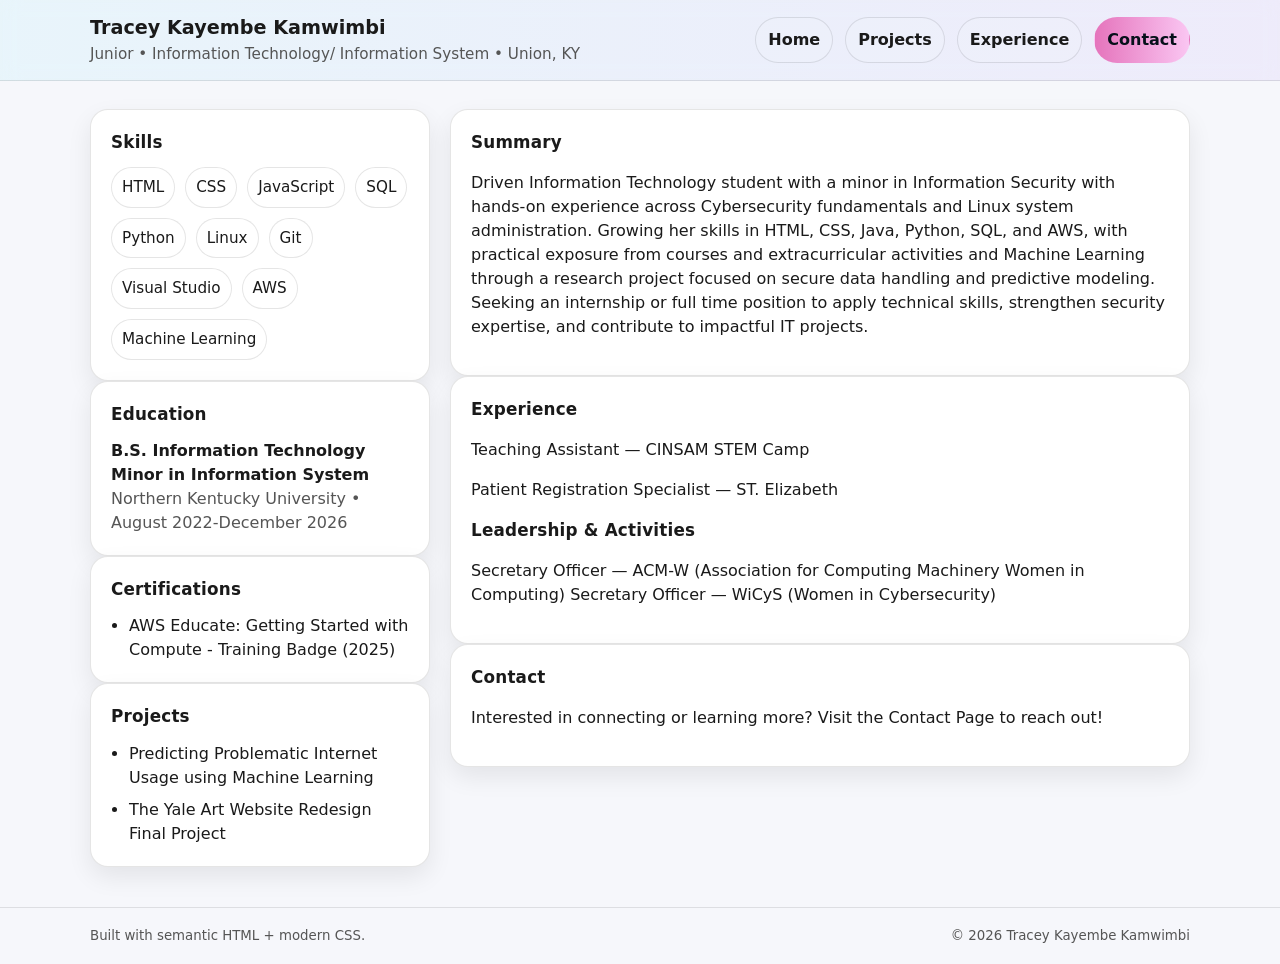
<file: index.html>
<!DOCTYPE html>
<!--
Site Map: index.html -> projects.html, experience.html, contact.html
Nav: same links on every page (no #anchors)
Home previews: short versions; other pages are expanded
-->

<!doctype html>
<html lang="en">
<head>
  <meta charset="utf-8" />
  <meta name="viewport" content="width=device-width, initial-scale=1" />
  <title>Tracey Kayembe Kamwimbi— Resume</title>
  <meta name="description" content="Resume of Tracey Kayembe Kamwimbi — Software Developer Student" />
  <link rel="stylesheet" href="styles.css" />
</head>
<body>
  <a class="skip-link" href="content.html">Skip to content</a>

  <header class="topbar">
    <div class="container topbar__inner">
      <div class="identity">
        <div>
          <h1 class="name">Tracey Kayembe Kamwimbi</h1>
          <p class="headline">Junior • Information Technology/ Information System • Union, KY</p>
        </div>
      </div>

      <nav class="actions" aria-label="Primary">
        <a class="btn" href="index.html">Home</a>
        <a class="btn" href="projects.html">Projects</a>
        <a class="btn" href="experience.html">Experience</a>
        <a class="btn btn--primary" href="contact.html">Contact</a>
      </nav>
    </div>
  </header>

  <main id="content" class="container layout">
    <!-- Left column -->
    <aside class="sidebar">
    

      <section class="card">
        <h2 class="section-title">Skills</h2>
        <div class="chips" role="list" aria-label="Skill tags">
          <span class="chip" role="listitem">HTML</span>
          <span class="chip" role="listitem">CSS</span>
          <span class="chip" role="listitem">JavaScript</span>
          <span class="chip" role="listitem">SQL</span>
          <span class="chip" role="listitem">Python</span>
          <span class="chip" role="listitem">Linux</span>
          <span class="chip" role="listitem"> Git</span>
          <span class="chip" role="listitem"> Visual Studio</span>
          <span class="chip" role="listitem"> AWS</span>
          <span class="chip" role="listitem"> Machine Learning</span>
        
        </div>
      </section>

      <section class="card">
        <h2 class="section-title">Education</h2>
        <div class="stack">
          <div>
            <p class="strong">B.S. Information Technology</p>
            <p class="strong">Minor in Information System</p>
            <p class="muted">Northern Kentucky University • August 2022-December 2026</p>
          </div>
        </div>
      </section>

      <section class="card">
        <h2 class="section-title">Certifications</h2>
        <ul class="bullets">
          <li>AWS Educate: Getting Started with Compute - Training Badge (2025)</li>
        </ul>
      </section>

<div class="main">
      <section class="card">
       <h2 class="section-title">Projects</h2>
          <ul class="bullets">
            <li>Predicting Problematic Internet Usage using Machine Learning</li>
            <li>The Yale Art Website Redesign Final Project</li>
          </ul>
      </section>
    </div>
    </aside>

    <!-- Right column -->
    <div class="main">
      <section class="card">
        <h2 class="section-title">Summary</h2>
        <p>
          Driven Information Technology student with a minor in Information Security with hands-on experience across Cybersecurity fundamentals and Linux system administration.
          Growing her skills in HTML, CSS, Java, Python, SQL, and AWS, with practical exposure from courses and extracurricular activities and Machine Learning through a research project focused on secure data handling and predictive modeling.  
          Seeking an internship or full time position to apply technical skills, strengthen security expertise, and contribute to impactful IT projects. 
        </p>
      </section>

      <div class="main">
      <section class="card">
        <h2 class="section-title">Experience</h2>
        <p>Teaching Assistant — CINSAM STEM Camp</p>
        <p>Patient Registration Specialist — ST. Elizabeth</p>
        <h2 class="section-title">Leadership & Activities</h2>
        <p>
          Secretary Officer — ACM-W (Association for Computing Machinery Women in Computing)
          Secretary Officer — WiCyS (Women in Cybersecurity)
        </p>
        </section>
         <div class="main">
      <section class="card">
        <h2 class="section-title">Contact</h2>
        <p>Interested in connecting or learning more? Visit the <a href="contact.html">Contact Page</a> to reach out!
        </p>
      </section>
    </div>
    </div>
  
  </main>
  <footer class="footer">
    <div class="container footer__inner">
      <small class="muted">Built with semantic HTML + modern CSS.</small>
      <small class="muted">© 2026 Tracey Kayembe Kamwimbi</small>
    </div>
  </footer>
</body>
</html>
</file>
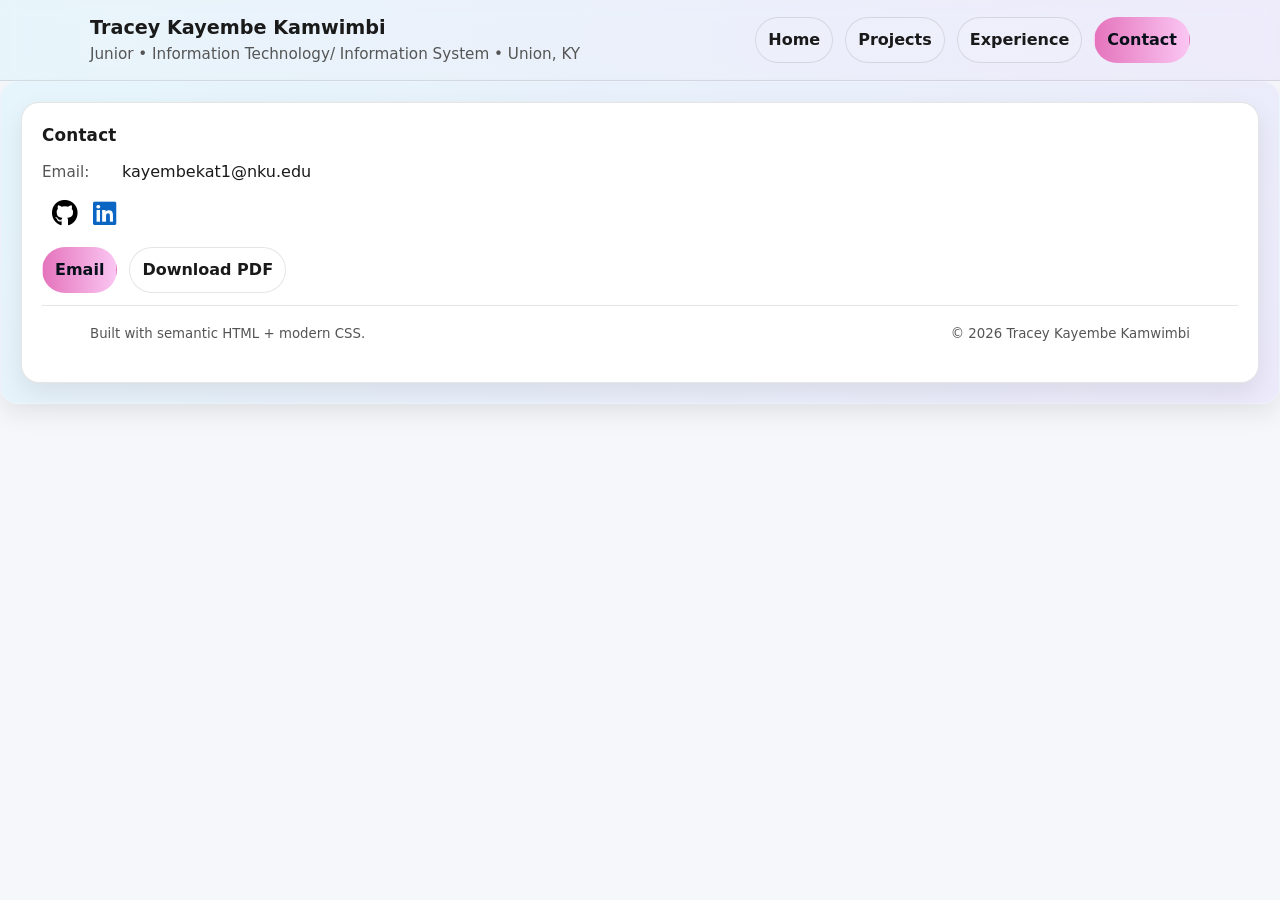
<file: contact.html>
<!doctype html>
<html lang="en">
  <head>
  <meta charset="utf-8" />
  <meta name="viewport" content="width=device-width, initial-scale=1" />
  <title>Tracey Kayembe Kamwimbi— Resume</title>
  <meta name="description" content="Resume of Tracey Kayembe Kamwimbi — Software Developer Student" />
  <link rel="stylesheet" href="styles.css" />
<link
  rel="stylesheet"
  href="https://cdnjs.cloudflare.com/ajax/libs/font-awesome/6.5.1/css/all.min.css"
/>
<link
  rel="stylesheet" <link href="https://cdnjs.cloudflare.com/ajax/libs/font-awesome/6.0.0-beta3/css/all.min.css" />
</head>
 <header class="topbar">
    <div class="container topbar__inner">
      <div class="identity">
        <div>
          <h1 class="name">Tracey Kayembe Kamwimbi</h1>
          <p class="headline">Junior • Information Technology/ Information System • Union, KY</p>
        </div>
      </div>

      <nav class="actions" aria-label="Primary">
        <a class="btn" href="index.html">Home</a>
        <a class="btn" href="projects.html">Projects</a>
        <a class="btn" href="experience.html">Experience</a>
        <a class="btn btn--primary" href="contact.html">Contact</a>
      </nav>
    </div>
  </header>
    <section id="contact" class="card callout">
      <section class="card">
        <h2 class="section-title">Contact</h2>
        <ul class="list">
          <li><span class="label">Email: </span><a href="mailto:kayembekat1@nku.edu">kayembekat1@nku.edu</a></li>
          <li><a href="https://github.com/Ktracey1" target="_blank" aria-label="GitHub" class="icon-link"><i class="fa-brands fa-github"></i></a>
          <a href="https://www.linkedin.com/in/tracey-kayembe-kamwimbi-a791ba24b/" target="_blank" aria-label="LinkedIn" class="icon-link"> <i class="fa-brands fa-linkedin"></i></a> </li>

</a>

        </ul>
        <div class="callout__actions">
          <a class="btn btn--primary" href="mailto:kayembekat1@nku.edu">Email</a>
          <a class="btn" href="Tracey_Kamwimbi_Resume.docx" download aria-label="Download PDF">Download PDF</a>
        </div>
         <footer class="footer">
    <div class="container footer__inner">
      <small class="muted">Built with semantic HTML + modern CSS.</small>
      <small class="muted">© 2026 Tracey Kayembe Kamwimbi</small>
    </div>
  </footer>
      </section>
</file>
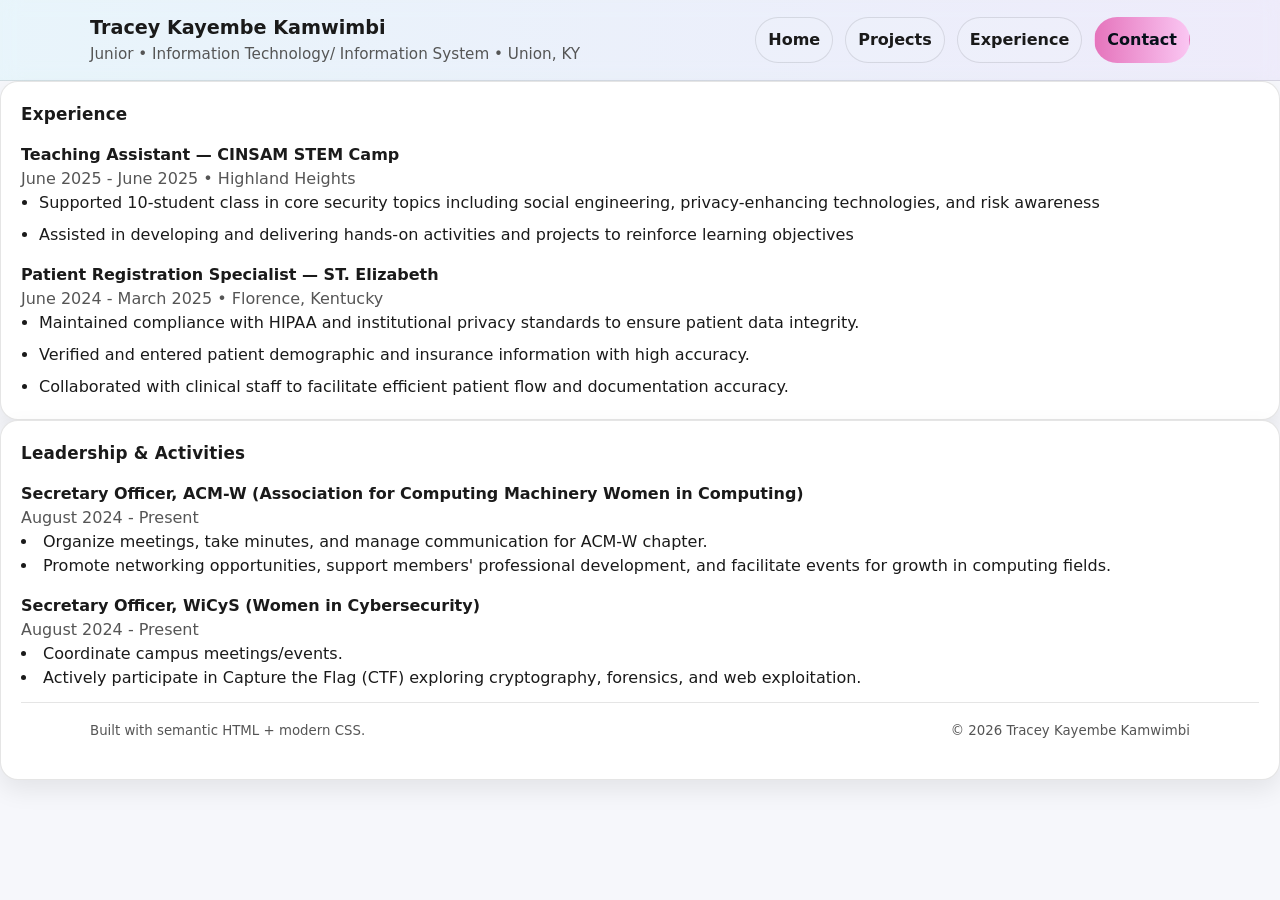
<file: experience.html>
<!doctype html>
<html lang="en">
  <head>
  <meta charset="utf-8" />
  <meta name="viewport" content="width=device-width, initial-scale=1" />
  <title>Tracey Kayembe Kamwimbi— Resume</title>
  <meta name="description" content="Resume of Tracey Kayembe Kamwimbi — Software Developer Student" />
  <link rel="stylesheet" href="styles.css" />
</head>
 <header class="topbar">
    <div class="container topbar__inner">
      <div class="identity">
        <div>
          <h1 class="name">Tracey Kayembe Kamwimbi</h1>
          <p class="headline">Junior • Information Technology/ Information System • Union, KY</p>
          </div>
      </div>

      <nav class="actions" aria-label="Primary">
        <a class="btn" href="index.html">Home</a>
        <a class="btn" href="projects.html">Projects</a>
        <a class="btn" href="experience.html">Experience</a>
        <a class="btn btn--primary" href="contact.html">Contact</a>
      </nav>
    </div>
  </header>
    <section id="experience" class="card">
        <div class="section-header">
          <h2 class="section-title">Experience</h2>
        </div>
        <article class="timeline-item">
          <div class="timeline-item__meta">
            <h3 class="timeline-item__title">Teaching Assistant — CINSAM STEM Camp</h3>
            <p class="muted">June 2025 - June 2025 • Highland Heights</p>
          </div>
          <ul class="bullets">
            <li>Supported 10-student class in core security topics including social engineering, privacy-enhancing technologies, and risk awareness</li>
            <li>Assisted in developing and delivering hands-on activities and projects to reinforce learning objectives</li>
          </ul>
        </article>

          <article class="timeline-item">
          <div class="timeline-item__meta">
            <h3 class="timeline-item__title">Patient Registration Specialist — ST. Elizabeth</h3>
            <p class="muted">June 2024 - March 2025 • Florence, Kentucky</p>
          </div>
          <ul class="bullets">
            <li>Maintained compliance with HIPAA and institutional privacy standards to ensure patient data integrity.</li>
            <li>Verified and entered patient demographic and insurance information with high accuracy. </li>
            <li>Collaborated with clinical staff to facilitate efficient patient flow and documentation accuracy.</li>
          </ul>
        </article>
      </section>

     <section id="experience" class="card">
        <div class="section-header">
          <h2 class="section-title">Leadership & Activities </h2>
        </div>
        <article class="timeline-item">
          <div class="timeline-item__meta">
            <h3 class="timeline-item__title">Secretary Officer, ACM-W (Association for Computing Machinery Women in Computing)</h3>
          <p class="muted">August 2024 - Present </p>
          <li>Organize meetings, take minutes, and manage communication for ACM-W chapter.</li>

          <li>Promote networking opportunities, support members' professional development, and facilitate events for growth in computing fields.</li>
         <article class="timeline-item">
          <div class="timeline-item__meta">
            <h3 class="timeline-item__title">Secretary Officer, WiCyS (Women in Cybersecurity)</h3>
          <p class="muted">August 2024 - Present </p>
          <li>Coordinate campus meetings/events.</li>
          <li>Actively participate in Capture the Flag (CTF) exploring cryptography,
            forensics, and web exploitation. </li>
        </ul>
         <footer class="footer">
    <div class="container footer__inner">
      <small class="muted">Built with semantic HTML + modern CSS.</small>
      <small class="muted">© 2026 Tracey Kayembe Kamwimbi</small>
    </div>
  </footer>
      </section>
</file>
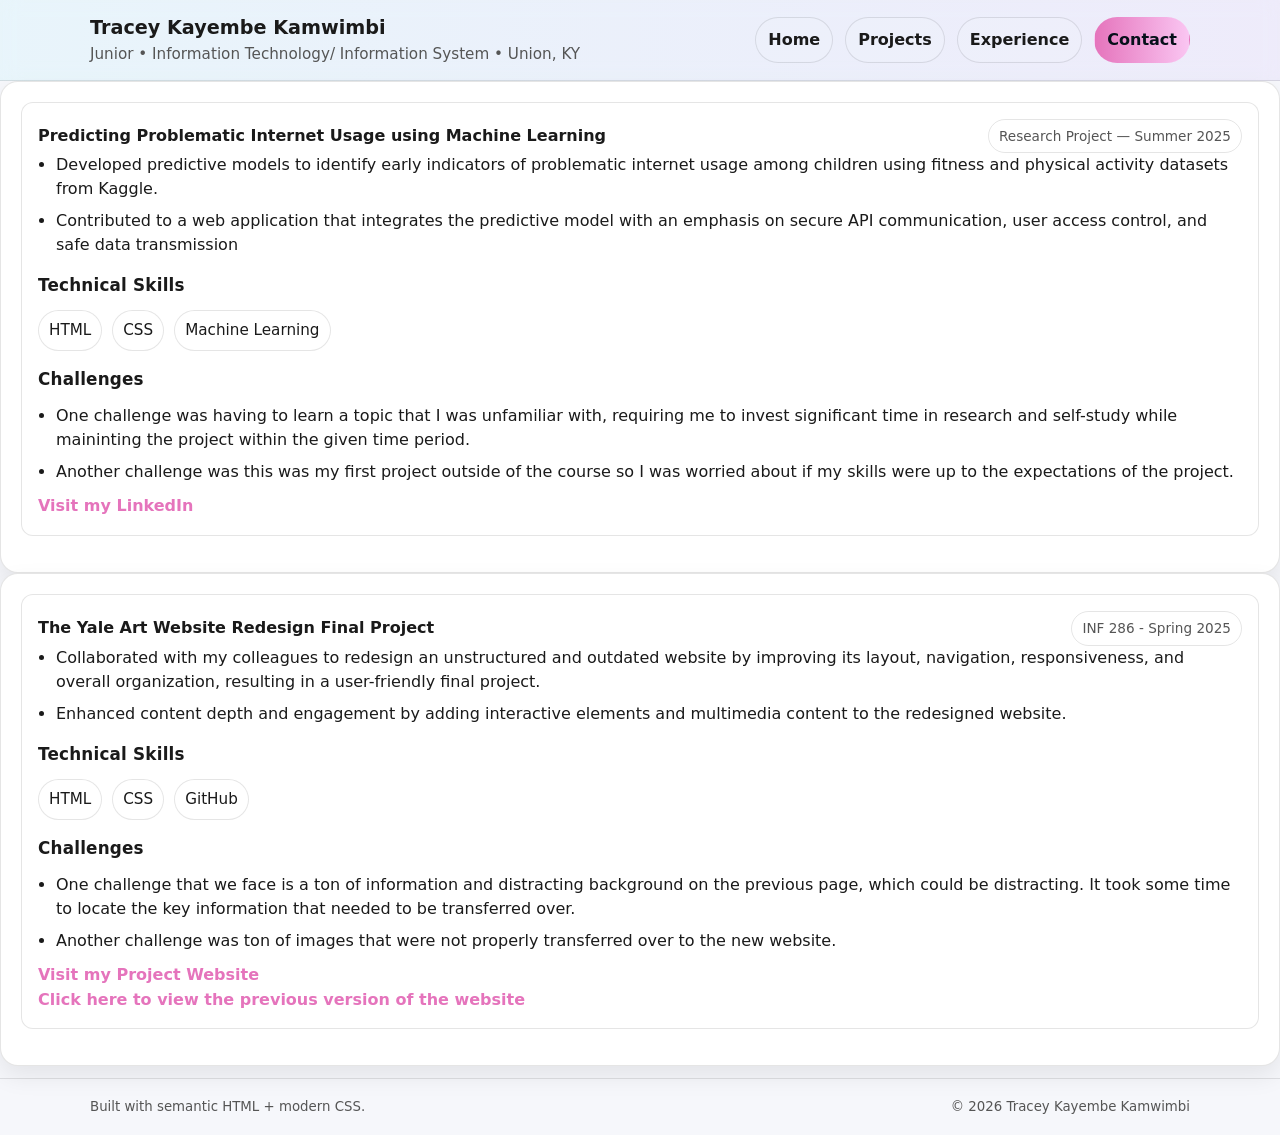
<file: projects.html>
<!doctype html>
<html lang="en">
  <head>
  <meta charset="utf-8" />
  <meta name="viewport" content="width=device-width, initial-scale=1" />
  <title>Tracey Kayembe Kamwimbi— Resume</title>
  <meta name="description" content="Resume of Tracey Kayembe Kamwimbi — Software Developer Student" />
  <link rel="stylesheet" href="styles.css" />
</head>
 <header class="topbar">
    <div class="container topbar__inner">
      <div class="identity">
        <div>
          <h1 class="name">Tracey Kayembe Kamwimbi</h1>
          <p class="headline">Junior • Information Technology/ Information System • Union, KY</p>
        </div>
      </div>

      <nav class="actions" aria-label="Primary">
        <a class="btn" href="index.html">Home</a>
        <a class="btn" href="projects.html">Projects</a>
        <a class="btn" href="experience.html">Experience</a>
        <a class="btn btn--primary" href="contact.html">Contact</a>
      </nav>
    </div>
  </header>
    <section id="projects" class="card">
        <div class="section-header">
          <article class="project">
            <div class="project__top">
              <h2 class="project__title">Predicting Problematic Internet Usage using Machine Learning</h2>
              <span class="pill">Research Project — Summer 2025 </span>
            </div>
            <ul class="bullets">
              <li>Developed predictive models to identify early indicators of problematic internet 
              usage among children using fitness and physical activity datasets from Kaggle.</li>
              <li>Contributed to a web application that integrates the predictive model with an emphasis
              on secure API communication, user access control, and safe data transmission</li>
            </ul>
                <p>  </p>
        <h3 class="section-title">Technical Skills</h3>
        <div class="chips" role="list" aria-label="Skill tags">
          <span class="chip" role="listitem">HTML</span>
          <span class="chip" role="listitem">CSS</span>
          <span class="chip" role="listitem">Machine Learning</span>
        </div>
            <p>  </p>
        <h3 class="section-title"> Challenges</h3> 
          <ul class="bullets">
              <li>One challenge was having to learn a topic that I was unfamiliar with, requiring me to invest significant time in research and self-study while maininting the project within the given time period.</li>
              <li>Another challenge was this was my first project outside of the course so I was worried about if my skills were up to the expectations of the project. </li>
            </ul>
            <div class="project__links">
              <a class="link" href="https://www.linkedin.com/feed/update/urn:li:activity:7366873016921751552/">Visit my LinkedIn </a>
            </div>
          </article>
        </div>
    </section>        
    <section id="projects" class="card">
    <div class="section-header">
          <article class="project">
            <div class="project__top">
              <h2 class="project__title">The Yale Art Website Redesign Final Project </h2>
              <span class="pill">INF 286 - Spring 2025 </span>
            </div>
            <ul class="bullets">
              <li>Collaborated with my colleagues to redesign an unstructured and outdated website by improving its layout, navigation, responsiveness, and overall organization, resulting in a user-friendly final project. </li>
              <li>Enhanced content depth and engagement by adding interactive elements and multimedia content to the redesigned website.</li>
            </ul>
                <p>  </p>
        <h3 class="section-title">Technical Skills</h2>
        <div class="chips" role="list" aria-label="Skill tags">
          <span class="chip" role="listitem">HTML</span>
          <span class="chip" role="listitem">CSS</span>
          <span class="chip" role="listitem">GitHub</span>
        </div>
    <p>  </p>
         <h3 class="section-title"> Challenges</h3> 
          <ul class="bullets">
              <li>One challenge that we face is a ton of information and distracting background on the previous page, which could be distracting. It took some time to locate the key information that needed to be transferred over.</li>
              <li>Another challenge was ton of images that were not properly transferred over to the new website.</li>
            </ul>
    
          <div class="project__links">
              <a class="link" href="https://david8263.github.io/yale-art-redesign/webpage/home.html">Visit my Project Website </a>
              </div>
              <div>
              <a class="link" href="https://www.art.yale.edu/">Click here to view the previous version of the website</a>
          </div>
        </div>
        </article>
        </section>

         <footer class="footer">
    <div class="container footer__inner">
      <small class="muted">Built with semantic HTML + modern CSS.</small>
      <small class="muted">© 2026 Tracey Kayembe Kamwimbi</small>
    </div>
  </footer>
      </section>
</file>
<file: styles.css>
/* =========================================================
   Modern Resume (HTML + CSS) — responsive, print-friendly
   ========================================================= */

/* 1) CSS Reset (lightweight) */
*,
*::before,
*::after { box-sizing: border-box; }

html, body { height: 100%; }

body {
  margin: 0;
  font-family: system-ui, -apple-system, Segoe UI, Roboto, Arial, sans-serif;
  line-height: 1.5;
  color: var(--text);
  background: var(--bg);
}

/* 2) Theme tokens (CSS variables) */
:root {
  --bg: #0b1220;
  --panel: rgba(255,255,255,0.06);
  --panel-strong: rgba(255,255,255,0.10);
  --text: rgba(255,255,255,0.92);
  --muted: rgba(255,255,255,0.72);
  --border: rgba(255,255,255,0.12);
  --shadow: 0 10px 30px rgba(0,0,0,0.25);

  --accent: #6ee7ff;
  --accent-2: #a78bfa;

  --radius: 18px;
  --radius-sm: 12px;

  --space-1: 8px;
  --space-2: 12px;
  --space-3: 16px;
  --space-4: 20px;
  --space-5: 28px;

  --max: 1100px;
}

/* Optional: prefers-color-scheme light */
@media (prefers-color-scheme: light) {
  :root {
    --bg: #f6f7fb;
    --panel: #ffffff;
    --panel-strong: #ffffff;
    --text: #1a1a1a;
    --muted: #555;
    --border: rgba(0,0,0,0.10);
    --shadow: 0 10px 25px rgba(0,0,0,0.08);
    --accent: #E574BC;
    --accent-2: #FAC6F2;
  }
}

/* 3) Layout helpers */
.container {
  width: min(var(--max), calc(100% - 32px));
  margin: 0 auto;
}

.layout {
  display: grid;
  grid-template-columns: 340px 1fr;
  gap: var(--space-4);
  padding: var(--space-5) 0;
}

@media (max-width: 900px) {
  .layout {
    grid-template-columns: 1fr;
  }
}

/* 4) Accessibility helpers */
.skip-link {
  position: absolute;
  left: -999px;
  top: 8px;
  padding: 10px 12px;
  background: var(--panel-strong);
  color: var(--text);
  border-radius: 10px;
  border: 1px solid var(--border);
}
.skip-link:focus { left: 12px; z-index: 1000; }

/* 5) Topbar */
.topbar {
  position: sticky;
  top: 0;
  z-index: 10;
  backdrop-filter: blur(10px);
  background: linear-gradient(90deg, rgba(110,231,255,0.10), rgba(167,139,250,0.10));
  border-bottom: 1px solid var(--border);
}

.topbar__inner {
  display: flex;
  align-items: center;
  justify-content: space-between;
  gap: var(--space-3);
  padding: 14px 0;
}

@media (max-width: 700px) {
  .topbar__inner {
    flex-direction: column;
    align-items: stretch;
  }
}

.identity {
  display: flex;
  align-items: center;
  gap: var(--space-3);
}

.avatar {
  width: 44px;
  height: 44px;
  border-radius: 14px;
  display: grid;
  place-items: center;
  font-weight: 800;
  letter-spacing: 0.5px;
  color: var(--text);
  background: radial-gradient(circle at top left, var(--accent), var(--accent-2));
  box-shadow: var(--shadow);
}

.name {
  margin: 0;
  font-size: 1.2rem;
}

.headline {
  margin: 0;
  color: var(--muted);
  font-size: 0.95rem;
}

.actions {
  display: flex;
  gap: var(--space-2);
  flex-wrap: wrap;
}

/* 6) Cards + typography */
.card {
  background: var(--panel);
  border: 1px solid var(--border);
  border-radius: var(--radius);
  padding: var(--space-4);
  box-shadow: var(--shadow);
}

.section-title {
  margin: 0 0 var(--space-2);
  font-size: 1.05rem;
  letter-spacing: 0.2px;
}

.section-header { margin-bottom: var(--space-3); }

.strong { font-weight: 750; margin: 0; }

.muted { color: var(--muted); margin: 0; }

a { color: inherit; text-decoration: none; border-bottom: 1px dashed transparent; }
a:hover { border-bottom-color: var(--muted); }

/* 7) Lists */
.list {
  list-style: none;
  padding: 0;
  margin: 0;
  display: grid;
  gap: 10px;
}
.label {
  display: inline-block;
  width: 80px;
  color: var(--muted);
  font-size: 0.95rem;
}

.bullets {
  margin: 0;
  padding-left: 18px;
  display: grid;
  gap: 8px;
}

.stack { display: grid; gap: 10px; }

/* 8) Chips */
.chips { display: flex; gap: 10px; flex-wrap: wrap; }
.chip {
  padding: 8px 10px;
  border-radius: 999px;
  border: 1px solid var(--border);
  background: rgba(255,255,255,0.05);
  font-size: 0.95rem;
}

/* 9) Buttons, pills, links */
.btn {
  display: inline-flex;
  align-items: center;
  justify-content: center;
  gap: 8px;
  padding: 10px 12px;
  border-radius: 999px;
  border: 1px solid var(--border);
  background: rgba(255,255,255,0.06);
  color: var(--text);
  font-weight: 650;
  transition: transform 0.10s ease, background 0.10s ease;
}
.btn:hover { transform: translateY(-1px); background: rgba(255,255,255,0.10); }
.btn--primary {
  border-color: transparent;
  background: linear-gradient(90deg, var(--accent), var(--accent-2));
  color: #06101a;
}

.pill {
  font-size: 0.85rem;
  padding: 6px 10px;
  border-radius: 999px;
  border: 1px solid var(--border);
  color: var(--muted);
}

/* 10) Main content */
.grid {
  display: grid;
  grid-template-columns: repeat(3, 1fr);
  gap: var(--space-3);
}
@media (max-width: 1100px) {
  .grid { grid-template-columns: 1fr; }
}

.project {
  background: rgba(255,255,255,0.05);
  border: 1px solid var(--border);
  border-radius: var(--radius-sm);
  padding: var(--space-3);
}

.project__top {
  display: flex;
  align-items: baseline;
  justify-content: space-between;
  gap: 10px;
}

.project__title { margin: 0; font-size: 1rem; }

.project__links { display: flex; gap: 12px; margin-top: 10px; }
.link { color: var(--accent); font-weight: 650; }
.link:hover { opacity: 0.9; border-bottom-color: transparent; }

.timeline-item { margin-top: var(--space-3); }
.timeline-item__title { margin: 0; font-size: 1rem; }

.callout {
  background: linear-gradient(135deg, rgba(110,231,255,0.12), rgba(167,139,250,0.12));
  border-color: rgba(255,255,255,0.18);
}
.callout__actions { display: flex; gap: 12px; flex-wrap: wrap; margin-top: 12px; }

/* 11) Footer */
.footer {
  border-top: 1px solid var(--border);
  padding: 18px 0;
  margin-top: 12px;
}
.footer__inner {
  display: flex;
  justify-content: space-between;
  gap: 12px;
  flex-wrap: wrap;
}

/* 12) Print styles (for exporting to PDF) */
@media print {
  :root {
    --bg: #fff;
    --panel: #fff;
    --panel-strong: #fff;
    --text: #000;
    --muted: #333;
    --border: #bbb;
    --shadow: none;
  }
  body { background: #fff; }
  .topbar, .footer, .actions, .skip-link { display: none !important; }
  .layout { grid-template-columns: 1fr; padding: 0; }
  .card { box-shadow: none; }
  a { text-decoration: underline; border-bottom: none; }
}

/* Icons */
 .icon-link {
  text-decoration: none;
  font-size: 26.6px;
  margin-left: 10px;
  display: inline-block;
}

.icon-link:hover {
  opacity: 0.8;
}

.fa-linkedin {
  color: #0A66C2;
}

.fa-github {
  color: #000;
}
</file>
